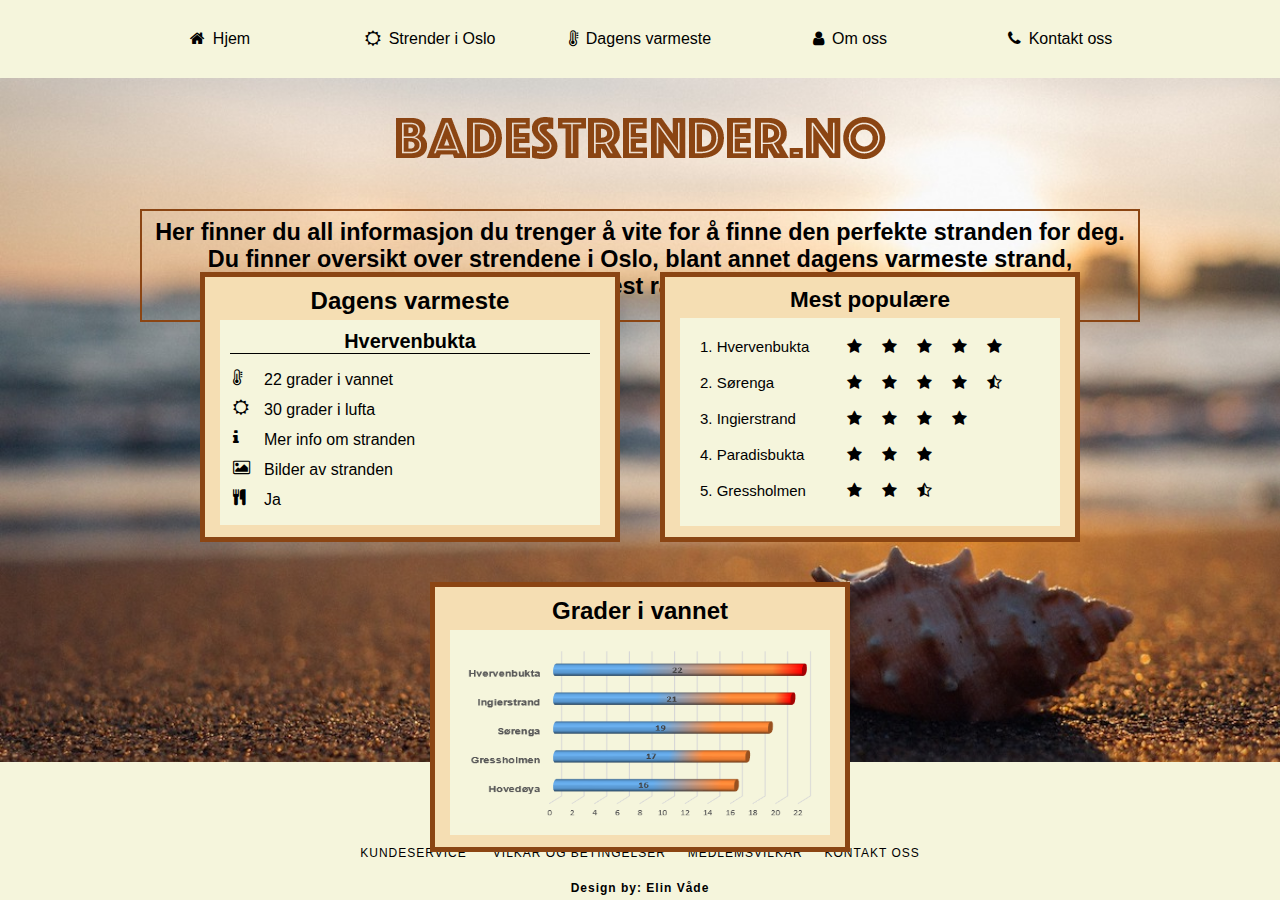
<file: index.html>
<!DOCTYPE html>
<html lang="no">
    <head>
        <title>Strender i Oslo</title>
        <link rel="stylesheet" type="text/css" href="Style.css">
        <link rel="stylesheet" type="text/css" href="https://stackpath.bootstrapcdn.com/font-awesome/4.7.0/css/font-awesome.min.css">
        <meta charset="UTF-8">
    </head>
    
    <body class="body-forside">
        <div class="menu-bar">
    <ul>
        <li><a href="index.html"><i class="fa fa-home"></i>Hjem</a></li>
        <li><a href="#"><i class="fa fa-sun-o"></i>Strender i Oslo</a>
            <div class="sub-menu-1">
                <ul>
                    <li><a href="#">Gressholmen</a></li>
                    <li><a href="#">Paradisbukta</a></li>
                    <li><a href="#">Hovedøya</a></li>
                    <li><a href="Hvervenbukta.html">Hvervenbukta</a></li>
                    <li><a href="Ingierstrand.html">Ingierstrand</a></li>
                    <li><a href="#">Sørenga</a></li>
                    <li><a href="#">Katten</a></li>
                </ul>
            </div>
        </li>
        <li><a href="Hvervenbukta.html"><i class="fa fa-thermometer-full"></i>Dagens varmeste</a></li>
        <li><a href="#"><i class="fa fa-user"></i>Om oss</a></li>
        <li><a href="Kontaktoss.html"><i class="fa fa-phone"></i>Kontakt oss</a></li>
    </ul>
        </div>
        
        <div class="logo_area">
            <a href="#"><img src="Logo1.png" alt=""></a>
        </div>
            
        <div class="body-info"><h3>Her finner du all informasjon du trenger å vite for å finne den perfekte stranden for deg. Du finner oversikt over strendene i Oslo, blant annet dagens varmeste strand, badetemeraturer og den høyest rangerte stranden blant folket. </h3></div>
                
         
                
        <section class="all-box">
            
                
            
        <div class="box-one"><a href="Hvervenbukta.html"><h2>Dagens varmeste</h2></a>
            <div class="box-in-one">
                 <div class="box-one-text"><a href="Hvervenbukta.html"><h3>Hvervenbukta</h3></a>
            </div>
                <table>
                <tr>
                 <td><a href="Hvervenbukta.html"><i class="fa fa-thermometer-three-quarters"></i></a></td>
                 <td><a href="Hvervenbukta.html">22 grader i vannet</a></td>
                </tr>
                   
                <tr>
                    <td><a href="Hvervenbukta.html"><i class="fa fa-sun-o"></i></a></td><td><a href="Hvervenbukta.html">30 grader i lufta</a></td>
                </tr>
                    
                <tr>
                <td><a href="Hvervenbukta.html"><i class="fa fa-info"></i></a></td><td><a href="Hvervenbukta.html">Mer info om stranden</a></td>
                </tr>
                
                <tr>
                <td><a href="Hvervenbukta.html"><i class="fa fa-photo"></i></a></td><td><a href="Hvervenbukta.html">Bilder av stranden</a></td>
                </tr>
                    
                <tr>
                <td><a href="Hvervenbukta.html"><i class="fa fa-cutlery"></i></a></td><td><a href="Hvervenbukta.html">Ja</a></td>
                </tr>
                </table>
                
         </div>
        
        </div>
                 
        
                
                
        <div class="box-two"><a href="Hvervenbukta.html"><h2>Mest populære</h2></a>
            
            <div class="box-in-two">
                <table>
                 <tr>
                     <td><a href="Hvervenbukta.html">1. Hvervenbukta</a></td><a>
                     <td><i class="fa fa-star"></i><i class="fa fa-star"></i><i class="fa fa-star"></i><i class="fa fa-star"></i><i class="fa fa-star"></i></td></a>
                </tr>
                 
                 <tr>
                     <td><a href="#">2. Sørenga</a></td><a><td><i class="fa fa-star"></i><i class="fa fa-star"></i><i class="fa fa-star"></i><i class="fa fa-star"></i><i class="fa fa-star-half-o"></i></td></a>
                </tr>
                    
                <tr>
                    <td><a href="Ingierstrand.html">3. Ingierstrand</a></td><a><td><i class="fa fa-star"></i><i class="fa fa-star"></i><i class="fa fa-star"></i><i class="fa fa-star"></i></td></a>
                </tr>
                    
                 <tr>
                     <td><a href="#">4. Paradisbukta</a></td><a><td><i class="fa fa-star"></i><i class="fa fa-star"></i><i class="fa fa-star"></i></td></a>
                </tr>
                    
                <tr>
                    <td><a href="#">5. Gressholmen</a></td><a><td><i class="fa fa-star"></i><i class="fa fa-star"></i><i class="fa fa-star-half-o"></i></td></a>
                </tr>
                </table>
            </div>
        
        </div>
        
    
                
               
         <div class="box-tree"><h2>Grader i vannet</h2>
            <div class="box-in-tree">
                <img src="image001.png" alt="">
                     
            </div>
             
        </div>
            
            </section>
            
        
    
        
        <div class="footer">
            <div class="footer-social-icons">
                <ul>
                    <li><a href="https://www.facebook.com" target="blank"><i class="fa fa-facebook"></i></a></li>
                    <li><a href="https://twitter.com/explore" target="blank"><i class="fa fa-twitter"></i></a></li>
                    <li><a href="https://www.instagram.com" target="blank"><i class="fa fa-instagram"></i></a></li>
                    <li><a href="https://www.youtube.com" target="blank"><i class="fa fa-youtube"></i></a></li>
                </ul>
            </div>
            <div class="inner_footer">
                
                <div class="footer_third">
                   
                    <a href="#">Kundeservice &nbsp;&nbsp;&nbsp;&nbsp;</a>
                    <a href="#">Vilkår og betingelser&nbsp;&nbsp;&nbsp;&nbsp;</a>
                    <a href="#">Medlemsvilkår&nbsp;&nbsp;&nbsp;&nbsp;</a>
                    <a href="Kontaktoss.html">Kontakt oss</a>
                </div>
                
                 <div class="footer-bottom">
            <p>Design by: <a href="#">Elin Våde</a></p>
        </div>
               
            </div>
        </div>
        
        
    </body>
    
</html>
</file>
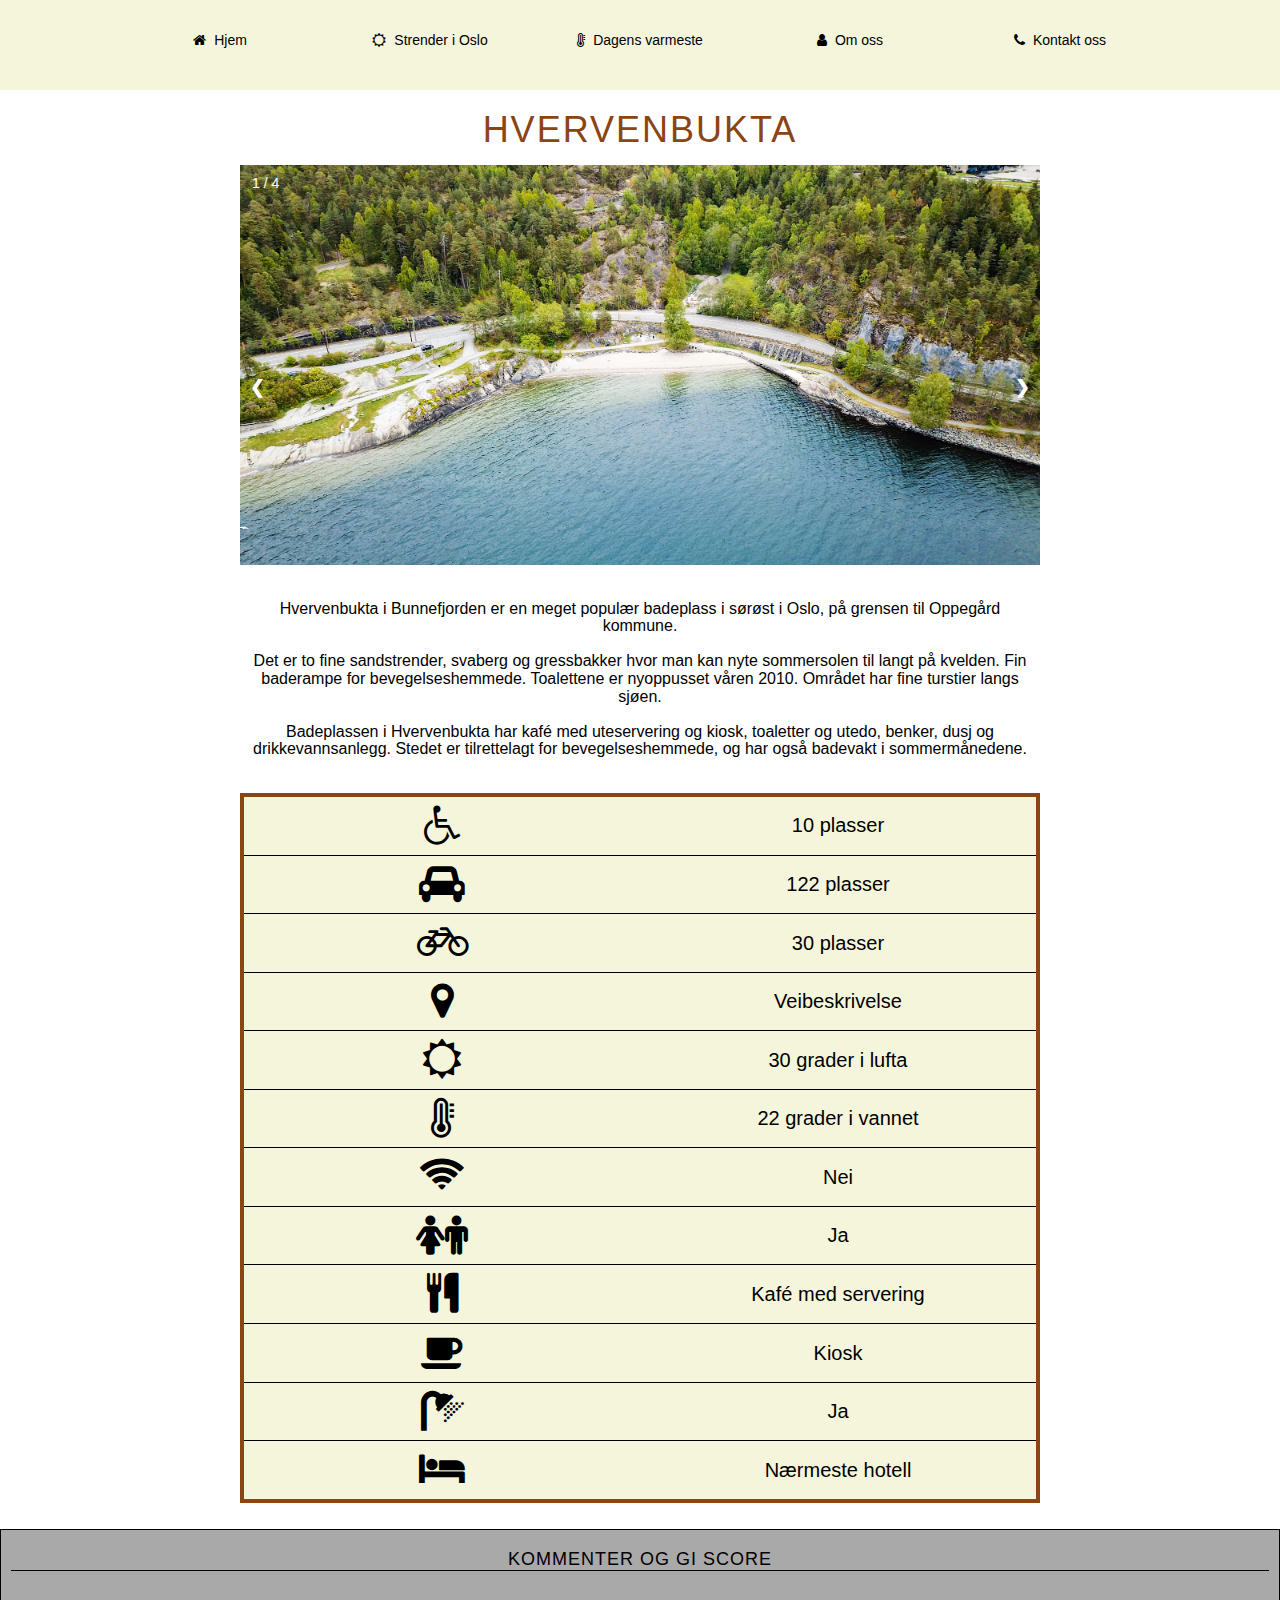
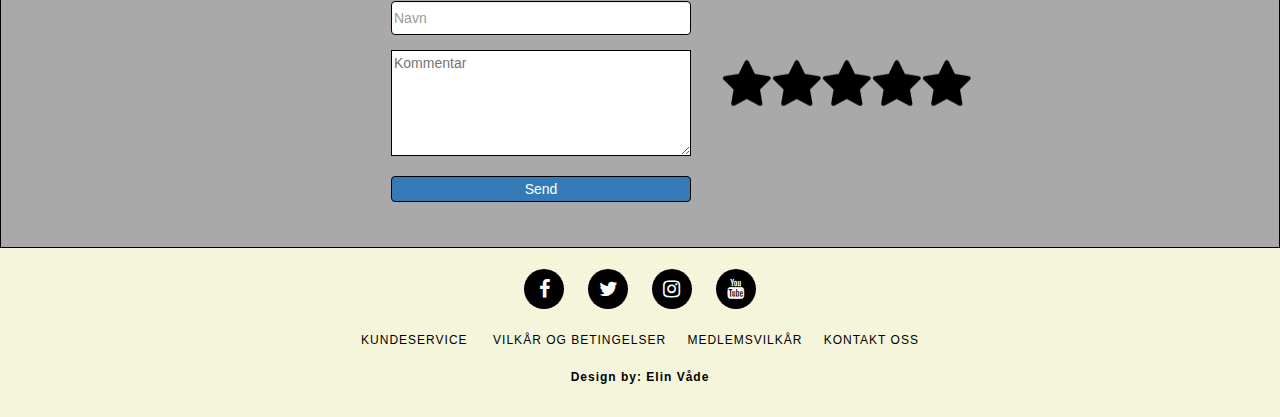
<file: Hvervenbukta.html>
<!DOCTYPE html>
<html lang="no">
    <head>
        <title>Strender i Oslo</title>
        <link rel="stylesheet" type="text/css" href="Style.css">
        <link rel="stylesheet" type="text/css" href="https://stackpath.bootstrapcdn.com/font-awesome/4.7.0/css/font-awesome.min.css">
          <link rel="stylesheet" href="https://maxcdn.bootstrapcdn.com/bootstrap/3.3.6/css/bootstrap.min.css">

        <meta charset="UTF-8">
    </head>
    
    <body>
        <div class="menu-bar">
    <ul>
        <li><a href="index.html"><i class="fa fa-home"></i>Hjem</a></li>
        <li><a href="#"><i class="fa fa-sun-o"></i>Strender i Oslo</a>
            <div class="sub-menu-1">
                <ul>
                    <li><a href="#">Gressholmen</a></li>
                    <li><a href="#">Paradisbukta</a></li>
                    <li><a href="#">Hovedøya</a></li>
                    <li><a href="Hvervenbukta.html">Hvervenbukta</a></li>
                    <li><a href="Ingierstrand.html">Ingierstrand</a></li>
                    <li><a href="#">Sørenga</a></li>
                    <li><a href="#">Katten</a></li>
                </ul>
            </div>
        </li>
        <li><a href="Hvervenbukta.html"><i class="fa fa-thermometer-full"></i>Dagens varmeste</a></li>
        <li><a href="#"><i class="fa fa-user"></i>Om oss</a></li>
        <li><a href="Kontaktoss.html"><i class="fa fa-phone"></i>Kontakt oss</a></li>
    </ul>
        </div>
        
        <div class="Hvervenbukta-title"><h1>Hvervenbukta</h1></div>
        
        
        <div class="carousel-container-2">
        </div>
        
        
         <!--Slide Show Container-->
        
        <div class="slideshow-container">
            
            <div class="slider">
            
            
            
            <div style="display: block;" class="slides s1">
                <div class="number">1 / 4</div>
                <div><img src="Hvervenbukta1.JPG" alt="" class="img-slide"></div>
            </div>
        
         
            <div class="slides">
                <div>2 / 4</div>
                <div><img src="Hvervenbukta2.JPG" class="img-slide"></div>
            </div>
       
        
         
            <div class="slides">
                <div>3 / 4</div>
                <div><img src="Hvervenbukta3.JPG" class="img-slide"></div>
            </div>
        
            
        
            <div class="slides">
                <div>4 / 4</div>
                <div><img src="Hvervenbukta4.JPG" class="img-slide"></div>
            </div>
            
        

            
            <a class="prev">&#10094;</a>
            <a class="next">&#10095;</a>
                
             </div>
            </div>
                
        
            
          <h5 class="text-information">Hvervenbukta i Bunnefjorden er en meget populær badeplass i sørøst i Oslo, på grensen til Oppegård kommune.<br><br>

            Det er to fine sandstrender, svaberg og gressbakker hvor man kan nyte sommersolen til langt på kvelden.

            Fin baderampe for bevegelseshemmede. Toalettene er nyoppusset våren 2010. Området har fine turstier langs sjøen.<br><br>
              
            Badeplassen i Hvervenbukta har kafé med uteservering og kiosk, toaletter og utedo, benker, dusj og drikkevannsanlegg. Stedet er tilrettelagt for bevegelseshemmede, og har også badevakt i sommermånedene.
          </h5>
           
        
        <table class="table-one">
            <tr>
                <td><i class="fa fa-wheelchair fa-2x"></i></td>
                <td>10 plasser</td>
             </tr>
            
            <tr>
                <td><i class="fa fa-car fa-2x"></i></td>
                <td>122 plasser</td>
            </tr>
            
            <tr>
                <td><i class="fa fa-bicycle fa-2x"></i></td>
                <td>30 plasser</td>
            </tr>
            
            <tr>
                <td><a href="https://www.google.no/maps/place/Hvervenbukta/@59.8329723,10.7624649,15z/data=!3m1!4b1!4m5!3m4!1s0x464168e3ecf8cf91:0x3569eecb4d3074e1!8m2!3d59.8329623!4d10.7712197?hl=no"><i class="fa fa-map-marker fa-2x"></i></a></td>
                <td><a href="https://www.google.no/maps/place/Hvervenbukta/@59.8329723,10.7624649,15z/data=!3m1!4b1!4m5!3m4!1s0x464168e3ecf8cf91:0x3569eecb4d3074e1!8m2!3d59.8329623!4d10.7712197?hl=no">Veibeskrivelse</a></td>
            </tr>
            
            <tr>
                <td><i class="fa fa-sun-o fa-2x"></i></td>
                <td>30 grader i lufta</td>
             </tr>
            
            <tr>
                <td><i class="fa fa-thermometer fa-2x"></i></td>
                <td>22 grader i vannet</td>
            </tr>
            
            <tr>
                <td><i class="fa fa-wifi fa-2x"></i></td>
                <td>Nei</td>
            </tr>
            
            <tr>
                <td><i class="fa fa-female fa-2x"></i><i class="fa fa-male fa-2x"></i></td>
                <td>Ja</td>
            </tr>
            
             <tr>
                <td><i class="fa fa-cutlery fa-2x"></i></td>
                <td>Kafé med servering</td>
            </tr>
            
             <tr>
                <td><i class="fa fa-coffee fa-2x"></i></td>
                <td>Kiosk</td>
            </tr>
            
             <tr>
                <td><i class="fa fa-shower fa-2x"></i></td>
                 <td>Ja</td>
            </tr>
            
             <tr>
                <td><a href="https://no.hotels.com"><i class="fa fa-hotel fa-2x"></i></a></td>
                <td><a href="https://no.hotels.com">Nærmeste hotell</a></td>
            </tr>
              </table>
        
        
        <div class="rat-com">
        <div class="rating">
            <input type="radio" name="star" id="star1"><label for="star1"></label>
            <input type="radio" name="star" id="star2"><label for="star2"></label>
            <input type="radio" name="star" id="star3"><label for="star3"></label>
            <input type="radio" name="star" id="star4"><label for="star4"></label>
            <input type="radio" name="star" id="star5"><label for="star5"></label>
        </div>
        
      <div class="comments">
          <h4>Kommenter og gi score</h4>
          
          <form method="post" id="comment_form">
              <div class="form-group">
                  <input type="text" name="comment_name" id="comment_name" class="form-control" placeholder="Navn">
              </div>
              <div class="form-group">
                  <textarea name="comment_content" id="comment_content" class="form-content" placeholder="Kommentar" rows="5"></textarea>
              </div>
              <div class="form-group">
                    <input type="submit" name="submit" id="submit" class="btn btn-primary" value="Send">
              </div>
          </form>
          <span id="comment_message"></span>
          <br>
          <div id="display_comment"></div>
        </div>
            </div>
        
        
        
        <div class="footer">
            <div class="footer-social-icons">
                <ul>
                    <li><a href="https://www.facebook.com" target="blank"><i class="fa fa-facebook"></i></a></li>
                    <li><a href="https://twitter.com/explore" target="blank"><i class="fa fa-twitter"></i></a></li>
                    <li><a href="https://www.instagram.com" target="blank"><i class="fa fa-instagram"></i></a></li>
                    <li><a href="https://www.youtube.com" target="blank"><i class="fa fa-youtube"></i></a></li>
                </ul>
            </div>
            <div class="inner_footer">
                
                <div class="footer_third">
                   
                   <a href="#">Kundeservice &nbsp;&nbsp;&nbsp;&nbsp;</a>
                    <a href="#">Vilkår og betingelser&nbsp;&nbsp;&nbsp;&nbsp;</a>
                    <a href="#">Medlemsvilkår&nbsp;&nbsp;&nbsp;&nbsp;</a>
                    <a href="Kontaktoss.html">Kontakt oss</a>
                </div>
                
                 <div class="footer-bottom">
            <p>Design by: <a href="#">Elin Våde</a></p>
        </div>
               
            </div>
        </div>
        
    </body>
    
</html>
</file>
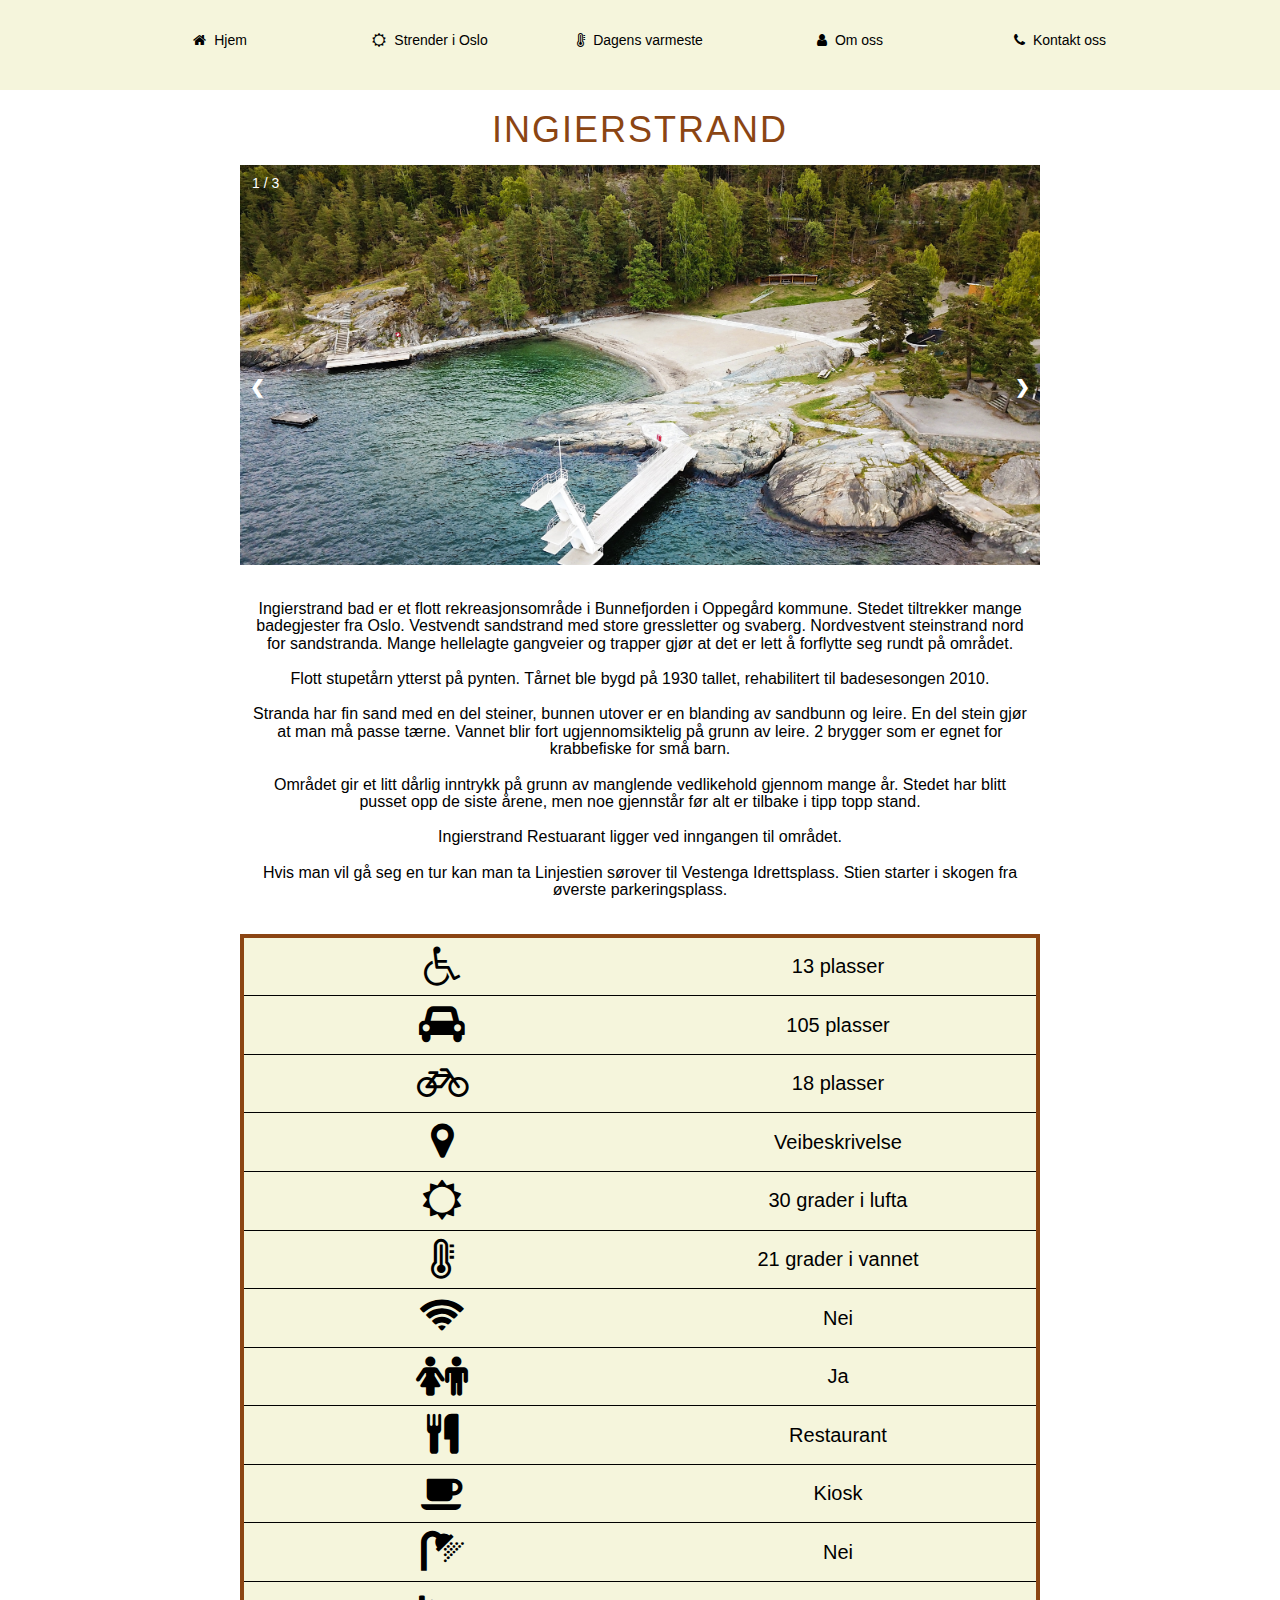
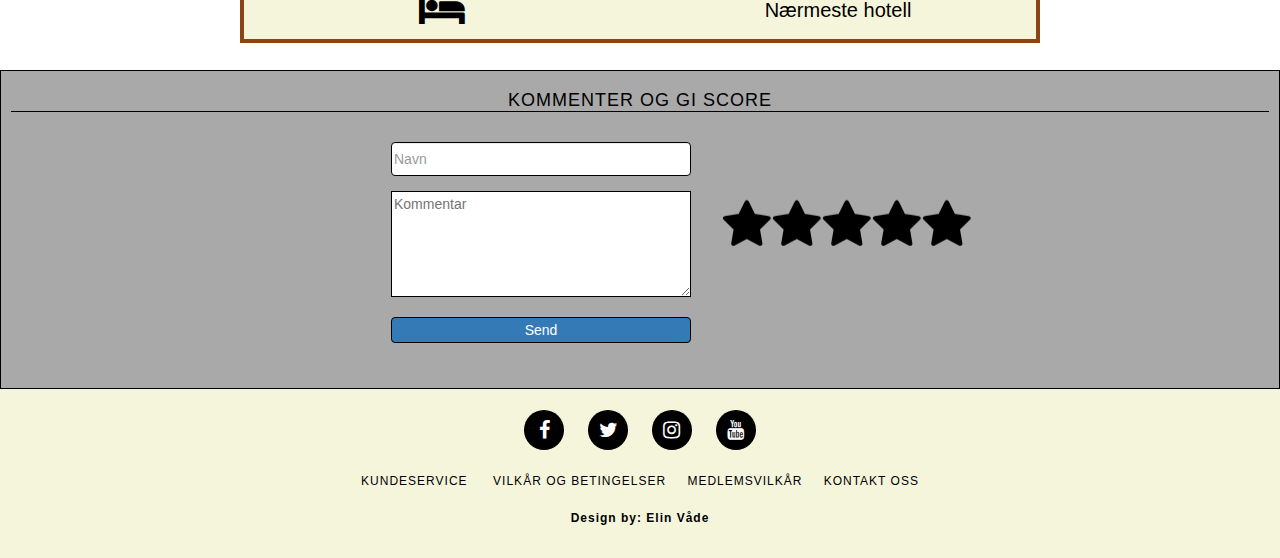
<file: Ingierstrand.html>
<!DOCTYPE html>
<html lang="no">
    <head>
        <title>Strender i Oslo</title>
        <link rel="stylesheet" type="text/css" href="Style.css">
        <link rel="stylesheet" type="text/css" href="https://stackpath.bootstrapcdn.com/font-awesome/4.7.0/css/font-awesome.min.css">
          <link rel="stylesheet" href="https://maxcdn.bootstrapcdn.com/bootstrap/3.3.6/css/bootstrap.min.css">

        <meta charset="UTF-8">
    </head>
    
    <body>
        <div class="menu-bar">
    <ul>
        <li><a href="index.html"><i class="fa fa-home"></i>Hjem</a></li>
        <li><a href="#"><i class="fa fa-sun-o"></i>Strender i Oslo</a>
            <div class="sub-menu-1">
                <ul>
                    <li><a href="#">Gressholmen</a></li>
                    <li><a href="#">Paradisbukta</a></li>
                    <li><a href="#">Hovedøya</a></li>
                    <li><a href="Hvervenbukta.html">Hvervenbukta</a></li>
                    <li><a href="Ingierstrand.html">Ingierstrand</a></li>
                    <li><a href="#">Sørenga</a></li>
                    <li><a href="#">Katten</a></li>
                </ul>
            </div>
        </li>
        <li><a href="Hvervenbukta.html"><i class="fa fa-thermometer-full"></i>Dagens varmeste</a></li>
        <li><a href="#"><i class="fa fa-user"></i>Om oss</a></li>
        <li><a href="Kontaktoss.html"><i class="fa fa-phone"></i>Kontakt oss</a></li>
    </ul>
        </div>
        
        <div class="ingierstrand-title"><h1>Ingierstrand</h1></div>
        
    
        
        <!--Slide Show Container-->
        
        <div class="slideshow-container">
            <div style="display: block;" class="slides">
                <div class="number">1 / 3</div>
                <div><img src="ingierstrand%201.JPG" class="img-slide"></div>
            </div>
        
         <div class="slideshow-container">
            <div class="slides">
                <div>2 / 3</div>
                <div><img src="ingierstrand%202.JPG" class="img-slide"></div>
            </div>
        </div>
        
         <div class="slideshow-container">
            <div class="slides">
                <div>3 / 3</div>
                <div><img src="ingierstrand%203.JPG" class=""></div>
            </div>
        </div>

            
            <a class="prev">&#10094;</a>
            <a class="next">&#10095;</a>
                
            </div>
    
        
        <h5 class="text-information">Ingierstrand bad er et flott rekreasjonsområde i Bunnefjorden i Oppegård kommune. Stedet tiltrekker mange badegjester fra Oslo. Vestvendt sandstrand med store gressletter og svaberg. Nordvestvent steinstrand nord for sandstranda. Mange hellelagte gangveier og trapper gjør at det er lett å forflytte seg rundt på området.<br><br>

        Flott stupetårn ytterst på pynten. Tårnet ble bygd på 1930 tallet, rehabilitert til badesesongen 2010.<br><br>

        Stranda har fin sand med en del steiner, bunnen utover er en blanding av sandbunn og leire. En del stein gjør at man må passe tærne. Vannet blir fort ugjennomsiktelig på grunn av leire.

        2 brygger som er egnet for krabbefiske for små barn.<br><br>

        Området gir et litt dårlig inntrykk på grunn av manglende vedlikehold gjennom mange år. Stedet har blitt pusset opp de siste årene, men noe gjennstår før alt er tilbake i tipp topp stand.<br><br>

        Ingierstrand Restuarant ligger ved inngangen til området.<br><br>

        Hvis man vil gå seg en tur kan man ta Linjestien sørover til Vestenga Idrettsplass. Stien starter i skogen fra øverste parkeringsplass.</h5>
        
        
        <table class="table-one">
            <tr>
                <td><i class="fa fa-wheelchair fa-2x"></i></td>
                <td>13 plasser</td>
             </tr>
            
            <tr>
                <td><i class="fa fa-car fa-2x"></i></td>
                <td>105 plasser</td>
            </tr>
            
            <tr>
                <td><i class="fa fa-bicycle fa-2x"></i></td>
                <td>18 plasser</td>
            </tr>
            
            <tr>
                <td><a href="https://www.google.no/maps/place/Ingierstrand/@59.8174645,10.7391515,15z/data=!3m1!4b1!4m5!3m4!1s0x464169aa1914da81:0xb41a26fca160345b!8m2!3d59.8174545!4d10.7479063?hl=no"><i class="fa fa-map-marker fa-2x"></i></a></td>
                <td><a href="https://www.google.no/maps/place/Ingierstrand/@59.8174645,10.7391515,15z/data=!3m1!4b1!4m5!3m4!1s0x464169aa1914da81:0xb41a26fca160345b!8m2!3d59.8174545!4d10.7479063?hl=no">Veibeskrivelse</a></td>
            </tr>
            
            <tr>
                <td><i class="fa fa-sun-o fa-2x"></i></td>
                   <td>30 grader i lufta</td>
             </tr>
            
            <tr>
                <td><i class="fa fa-thermometer fa-2x"></i></td>
                <td>21 grader i vannet</td>
            </tr>
            
            <tr>
                <td><i class="fa fa-wifi fa-2x"></i></td>
                <td>Nei</td>
            </tr>
            
            <tr>
                <td><i class="fa fa-female fa-2x"></i><i class="fa fa-male fa-2x"></i></td>
                <td>Ja</td>
            </tr>
            
            <tr>
                <td><i class="fa fa-cutlery fa-2x"></i></td>
                <td>Restaurant</td>
            </tr>
            
             <tr>
                <td><i class="fa fa-coffee fa-2x"></i></td>
                <td>Kiosk</td>
            </tr>
            
             <tr>
                <td><i class="fa fa-shower fa-2x"></i></td>
                <td>Nei</td>
            </tr>
            
             <tr>
                <td><a href="https://no.hotels.com"><i class="fa fa-hotel fa-2x"></i></a></td>
                 <td><a href="https://no.hotels.com">Nærmeste hotell</a></td>
            </tr>
              </table>
        
        <div class="rat-com">
        <div class="rating">
            <input type="radio" name="star" id="star1"><label for="star1"></label>
            <input type="radio" name="star" id="star2"><label for="star2"></label>
            <input type="radio" name="star" id="star3"><label for="star3"></label>
            <input type="radio" name="star" id="star4"><label for="star4"></label>
            <input type="radio" name="star" id="star5"><label for="star5"></label>
        </div>
        
      <div class="comments">
          <h4>Kommenter og gi score</h4>
          
          <form method="post" id="comment_form">
              <div class="form-group">
                  <input type="text" name="comment_name" id="comment_name" class="form-control" placeholder="Navn">
              </div>
              <div class="form-group">
                  <textarea name="comment_content" id="comment_content" class="form-content" placeholder="Kommentar" rows="5"></textarea>
              </div>
              <div class="form-group">
                    <input type="submit" name="submit" id="submit" class="btn btn-primary" value="Send">
              </div>
          </form>
          <span id="comment_message"></span>
          <br>
          <div id="display_comment"></div>
        </div>
            </div>
        
        
         <div class="footer">
            <div class="footer-social-icons">
                <ul>
                    <li><a href="https://www.facebook.com" target="blank"><i class="fa fa-facebook"></i></a></li>
                    <li><a href="https://twitter.com/explore" target="blank"><i class="fa fa-twitter"></i></a></li>
                    <li><a href="https://www.instagram.com" target="blank"><i class="fa fa-instagram"></i></a></li>
                    <li><a href="https://www.youtube.com" target="blank"><i class="fa fa-youtube"></i></a></li>
                </ul>
            </div>
            <div class="inner_footer">
                
                <div class="footer_third">
                   
                   <a href="#">Kundeservice &nbsp;&nbsp;&nbsp;&nbsp;</a>
                    <a href="#">Vilkår og betingelser&nbsp;&nbsp;&nbsp;&nbsp;</a>
                    <a href="#">Medlemsvilkår&nbsp;&nbsp;&nbsp;&nbsp;</a>
                    <a href="Kontaktoss.html">Kontakt oss</a>
                </div>
                
                 <div class="footer-bottom">
            <p>Design by: <a href="#">Elin Våde</a></p>
        </div>
               
            </div>
        </div>
        
    </body>
    
</html>
</file>
<file: Style.css>
*
{
    padding: 0;
    margin: 0;
    box-sizing: border-box;
}

html
{
    min-height: 100%;
}

body
{
    background-size: auto;
    font-family: sans-serif;
}

.body-forside
{
    min-height: 100vh;
    display: flex;
    flex-direction: column;
}

.body-forside
{
    background: url(shell-1031290_1920.jpg) no-repeat;
    background-size: cover;
    background-position: center;
}


html, body
{
    height: 100%;
}


.menu-bar
{
    background-color: beige;
    text-align: center;
}

.menu-bar ul
{
    display: inline-flex;
    list-style: none;
    color: black;
}

.menu-bar ul li
{
    width: 180px;
    margin: 15px;
    padding: 15px;
}

.menu-bar ul li a
{
    text-decoration: none;
    color: black;
}

.menu-bar ul li:hover
{
    background-color: burlywood;
    border-radius: 3px;
}

.menu-bar .fa
{
    margin-right: 8px;
}

.sub-menu-1
{
    display: none;
}

.menu-bar ul li:hover .sub-menu-1
{
    display: block;
    position: absolute;
    background-color: burlywood;
    margin-top: 15px;
    margin-left: -15px;
}

.menu-bar ul li:hover .sub-menu-1 ul
{
    display:flex;
    margin: 10px;
}

.menu-bar ul li:hover .sub-menu-1 ul li
{
    width: 100px;
    height: 15px;
    padding: 3px;
    border-bottom: 1px;
    background: transparent;
    border-radius: 0;
    text-align: center;
}

.menu-bar ul li:hover .sub-menu-1 ul li:last-child
{
    border-bottom: none;
}

.menu-bar ul li:hover .sub-menu-1 ul a:hover
{
    color: beige;
}

.logo_area
{
    position: relative;
    top:30px;
    text-align: center;
    
}


.body-info
{
    margin: auto;
    color: black;
    font-size: 20px;
    width: 1000px;
    text-align: center;
    padding: 8px;
    border: 2px solid saddlebrown;
    position: relative;
    top: 60px;
    padding-bottom: 20px; 
}

.box-one
{
    background-color: wheat;
    padding: 10px;
    height: 270px;
    width: 420px;
    border: 5px solid saddlebrown;
    margin: 20px;
    text-align: center;
   
    margin-left: 20px;
}

.box-in-one
{
    background-color: beige;
    list-style: none;
    color: black;
    margin: 5px;
    height: 205px;
    padding: 10px;
    text-align: left;
}

.box-in-one td
{
    padding: 1px;
    list-style: none;
    margin: 2%;
}

.box-in-one .fa
{
    margin-right: 10px;
    margin-top: 2px;
    padding-bottom: 8px;
}

.box-one tr td a
{
    color: black;
}

.box-one tr td a:hover
{
    color: saddlebrown;
}

.box-one a
{
    color: black;
    text-align: center;
}

.box-one a:hover
{
    color: saddlebrown;
}

.box-one-text
{
    color: black;
    font-size: 17px;
    border-bottom: 1px solid;
    margin-bottom: 10px;
    
}

.box-two
{
    background-color: wheat;
    padding: 10px;
    height: 270px;
    width: 420px;
    border: 5px solid saddlebrown;
    margin: 20px;
    text-align: center;
   
}

.box-two a
{
    color: black;
    text-align: center;
    font-size: 15px;
}

.box-two a:hover
{
    color: saddlebrown;
}

.box-in-two
{
    background-color: beige;
    list-style: none;
    color: black;
    margin: 5px;
    height: 208px;
    padding: 10px;
    text-align: left;
}

.box-in-two td
{
    padding: 8px;
    list-style: none;
}

.box-in-two .fa
{
    margin-left: 20px;
    object-position: center;
}

.box-one,.box-in-one,.box-two,.box-in-two
{
    text-align: left;
}

.box-tree
{
    background-color: wheat;
    padding: 10px;
    height: 270px;
    width: 420px;
    border: 5px solid saddlebrown;
    margin: 20px;
    text-align: center;
   
    margin-left: 20px;
}

.box-in-tree
{
    background-color: #f5f5db;
    list-style: none;
    color: black;
    margin: 5px;
    height: 205px;
    padding: 10px;
    text-align: left;
}

.box-in-tree img
{
    width: 370px;
    height: 190px;
    margin: auto;
    padding-bottom: 2%;
}

.box-tree a
{
    color: black;
    text-align: center;
}

.all-box
{
    width: 100%;
    height: 500px;
    display: flex;
    flex-wrap: wrap;
    flex-direction: row;
    justify-content: center;
    align-items: flex-end;
    align-content: flex-start;
    
}

.box-one,.box-two,.box-tree
{
    flex-basis:auto;
    position: relative;
    bottom: 10px;

}


.ingierstrand-title
{
    text-align: center;
    margin: 15px;
    letter-spacing: 2px;
    text-transform: uppercase;
    color: saddlebrown;
    font-size: 18px;
}

.Hvervenbukta-title
{
    text-align: center;
    margin: 15px;
    letter-spacing: 2px;
    text-transform: uppercase;
    color: saddlebrown;
    font-size: 18px;
    z-index: 1;
}


.text-information
{
    width: 800px;
    margin: auto;
    text-align: center;
    background-color: none;
    color: black;
    position: relative;
    top: 25px;
    padding: 10px;
    font-size: 16px;
}

.table-one
{
    border: 4px solid saddlebrown;
    border-collapse: collapse;
    width: 800px;
    margin: auto;
    font-size: 20px;
    table-layout: fixed;
    text-align: center;
    background-color: beige;
    position: relative;
    top: 50px;
}

.table-one td
{
    padding: 8px;
    border-bottom: 1px solid;
    color: black;
    text-decoration: none;
}


.table-one a
{
    color: black;
}

.table-one a:hover
{
    color: saddlebrown;
    text-decoration: none;
}


.slideshow-container
{
    width: 800px;
    height: 400px;
    overflow: hidden;
    position: relative;
    margin: auto;
    display: flex;
    flex-direction:row;
}


.slides
{
    display: none;
    width: 20%;
    transition: 0.6s;
 }

slides img
{
    width: 100%;
    height: 100%;
}

.slider
{
    width: 500%;
    height: 100%;
    display: flex;
}

.img-slide
{
    width: 800px;
}


.number
{
    position: absolute;
    padding: 8px 12px;
    color: white;
}

.prev,.next
{
    position: absolute;
    top: 50%;
    color: white;
    font-weight: bold;
    padding: 10px 10px;
    font-size: 18px;
    border-radius: 0 3px 3px 0;
    cursor: pointer;
}

.next
{
    border-radius: 3px 0 0 3px;
    right: 0;
}

.prev:hover,.next:hover
{
    background: rgba(0,0,0,0.8);
    text-decoration: none;
}

.rating
{
    position: relative;
    top: 685px;
    left: 330px;
    transform: translate(-50%,-50%) rotateY(180deg);
    display: flex;
    z-index: 1;
}

.rating input
{
    display: none;
}

.rating label
{
    display: block;
    cursor: pointer;
    width: 50px;
}

.rating label:before
{
    content: '\f005';
    font-family: fontAwesome;
    position: relative;
    display: block;
    font-size: 50px;
    color: black;
}

.rating label:after
{
    content: '\f005';
    font-family: fontAwesome;
    position: absolute;
    display: block;
    font-size: 50px;
    color: saddlebrown;
    top: 0;
    opacity: 0;
    transition: .5s;
    text-shadow: 0 2px 5px rgba(0,0,0,.5);
}

.rating label:hover:after,
.rating label:hover ~ label:after,
.rating input:checked ~ label:after
{
    opacity: 1;
}


.comments
{
    padding: 10px;
    border: 1px solid black;
    background-color: darkgrey;
    position: relative;
    top: 450px;
}

.comments input, .comments textarea
{
    border: 1px solid black;
    padding: 2px;
    width: 300px;
    position: relative;
    left: 380px;
}

.comments h4
{
    text-align: center;
    color: black;
    text-transform: uppercase;
    letter-spacing: 1px;
    margin-bottom: 30px;
    border-bottom: 1px solid;
}

.rat-com
{
    position: relative;
    bottom: 450px;
}


.contact-section
{
    background: #313840;
    padding: 160px; 0;
    text-align: center;
}

.inner-with
{
    max-width: 600px;
    margin: auto;
    padding: 0 20px;
}

.contact-section h1
{
    font-size: 30px;
    color: white;
    margin-bottom: 40px;
    text-transform: uppercase;
    letter-spacing: 4px;
    font-weight: 400;
}

.name,.email,.message
{
    background: none;
    border: none;
    outline: none;
    border-bottom: 1px solid;
    color: white;
    padding: 10px 6px;
    font-size: 14px;
    margin-bottom: 40px;
}

.name
{
    float: left;
    width: 270px;
}

.email
{
    float: right;
    width: 270px;
}

.message
{
    min-width: 100%;
    max-width: 100%;
}

.contact-section button
{
    background: none;
    color: beige;
    border: 1px solid #888;
    padding: 12px 40px;
    border-radius: 8px;
    text-transform: uppercase;
    font-size: 14px;
    transition: 0,4s linear; 
    cursor: pointer;
}

.contact-section button:hover
{
    background: beige;
    color: #313840;
}

@media screen and (max-width:600px)
{
    .name,.email
    {
        width: 100%;
    }
}

a
{
    text-decoration: none;
    outline: none;
}


.footer
{
    margin-top: auto;
}

.main
{
    overflow: auto;
    padding-bottom: 100px;
}

.container
{
    min-height: 100%; 
}

.footer{
    width: 100vw;
    display: block;
    overflow: hidden;
    padding: 1px 0;
    box-sizing: border-box;
    background-color: beige;
    text-align: center;
}



.inner_footer .footer_third a{
    font-family: sans-serif;
    font-size: 12px;
    color: black;
    display:contents;
    font-weight: 500;
    width: 100%;
    margin-bottom: 5px;
    border: none;
    letter-spacing: 1px;
    text-transform: uppercase;   
}

.inner_footer .footer_third:hover
{
    text-decoration: none;
    color: saddlebrown;
}

@media(max-width: 450px){
    .footer .inner_footer{
        width: 90%;
    }
    
    .inner_footer .footer_third{
        width: 100%;
        margin-bottom: 30px;
        
    }
}

.footer-bottom p
{
    font-family: sans-serif;
    font-size: 12px;
    text-align: center;
    color: black;
    font-weight: 600;
    letter-spacing: 1px;
    padding: 20px;
}

.footer-bottom p a
{
    color: black;
}

.footer-bottom p a:hover
{
    color: saddlebrown;
}


.footer-social-icons
{
    width: 100%;
    height: auto;
    margin: auto;
}

.footer-social-icons ul
{
    margin: 20px;
    padding: 0px;
    text-align: center;
}

.footer-social-icons ul li
{
    display: inline-block;
    width: 40px;
    height: 40px;
    margin: 0px 10px;
    border-radius: 100%;
    background: black;
}

.footer-social-icons ul li:hover
{
    background: saddlebrown;
}

.footer-social-icons ul li a
{
    color: white;
    font-size: 20px;
    display: block;
}

.footer-social-icons ul li a i
{
    line-height: 40px;
}
</file>
